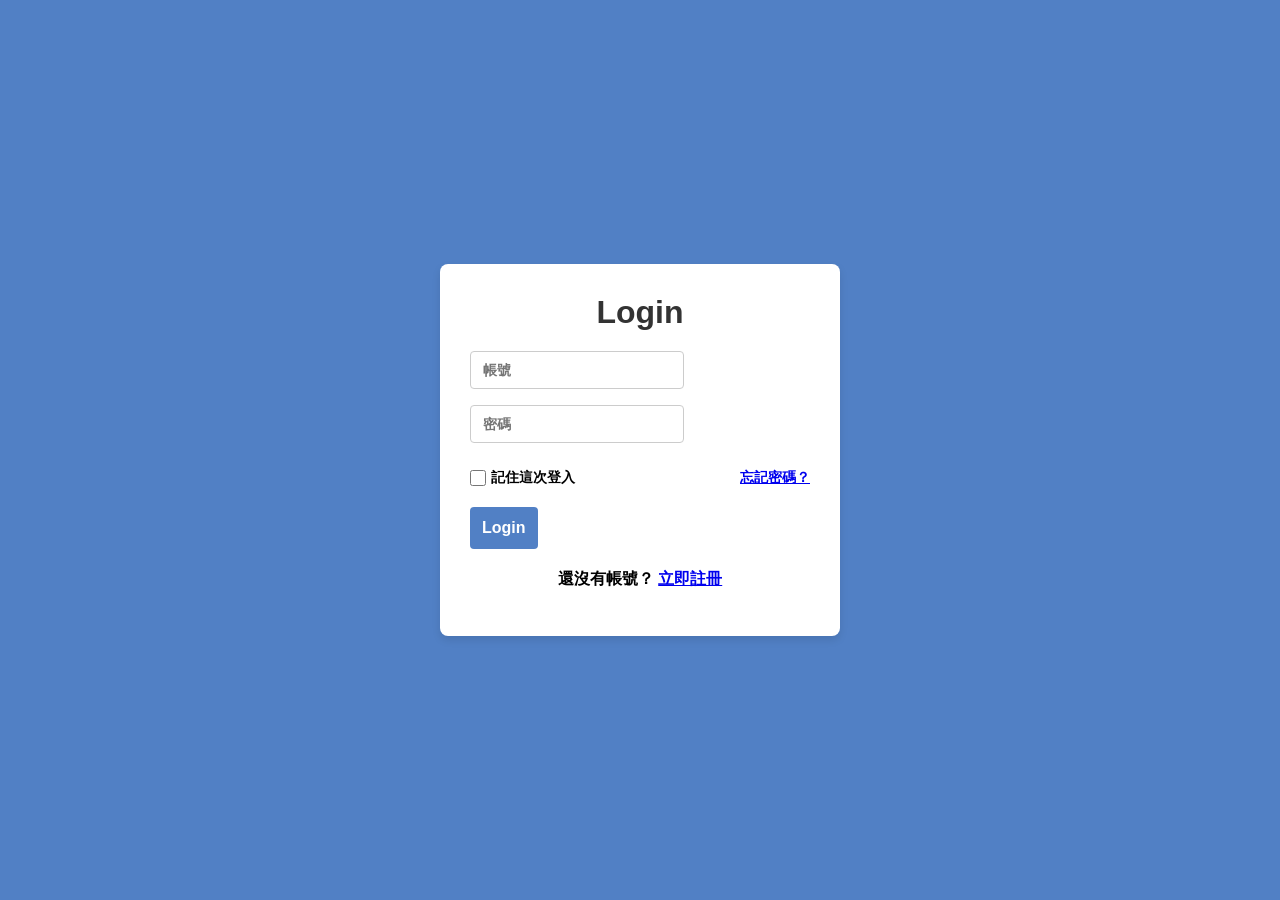
<file: frontend/index.html>
<!DOCTYPE html>
<html>
    <head>
        <meta charset="UTF-8">
        <meta name="viewport" content="width=device-width, initial-scale=1.0"> <!-- 響應式設計 -->
        <title>login</title>
        <link rel="stylesheet" href="styles.css">
    </head>
    <body>
        <div class="login-card">
            <h1>Login</h1>
            <form id="login-form">
                <input type="text" id="username" name="username"  placeholder="帳號" required>
                <input type="password" id="password" name="password" placeholder="密碼" required>
                <div class="remember-forgot">
                    <label class="remember-me"><input type="checkbox" id="remember-me" name="rememberMe">記住這次登入</label>
                    <a href="forgot-password.html">忘記密碼？</a>
                </div>
                <button type="submit">Login</button>
            </form>
            <div class="form-footer">
                <span class="signup-text">還沒有帳號？ <a href="register.html">立即註冊</a></span>
            </div>
            <p id="errorMessage" class="error-message"></p>
        </div>

        <script src="auth.js"></script>
    </body>
</html>
</file>
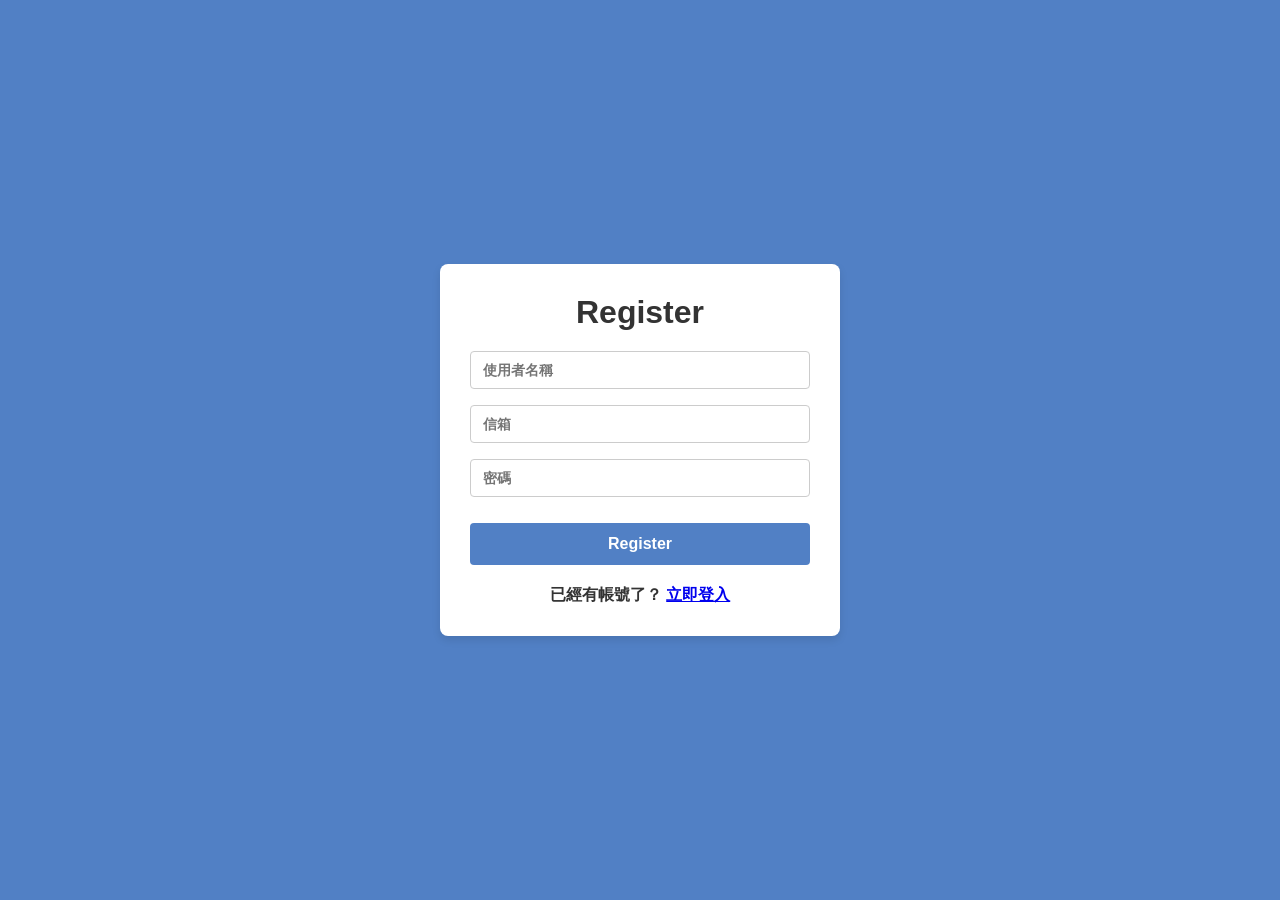
<file: frontend/register.html>
<!DOCTYPE html>
<html>
    <head>
        <meta charset="UTF-8">
        <meta name="viewport" content="width=device-width, initial-scale=1.0"> <!-- 響應式設計 -->
        <title>register</title>
        <link rel="stylesheet" href="styles.css">
    </head>
    <body>
        <div class="register-card">
            <h1>Register</h1>
            <form id="register-form">
                <input type="text" id="username" placeholder="使用者名稱" required>
                <input type="email" id="email" placeholder="信箱" required>
                <input type="password" id="password" placeholder="密碼" required>
                <button type="submit">Register</button>
            </form>
        <div class="form-footer">
            <span class="login-text">已經有帳號了？ <a href="index.html">立即登入</a></span>
        </div>
        <script src="auth.js"></script>
        
    </body>
</html>
</file>
<file: frontend/styles.css>
* {
  box-sizing: border-box;
}

body {
    display: flex;
    justify-content: center;
    align-items: center;
    min-height: 100vh; /* 最小高度 */
    margin: 0;
    background-color: #5180c5;
}

.login-card {
  width: 90%;
  max-width: 400px;
  padding: 30px;
  box-shadow: 0 4px 8px rgba(0, 0, 0, 0.1); 
  border-radius: 8px;
  background-color: #fff;
  font-family: Arial, sans-serif;
  font-weight: bold;
}

.login-card h1 {
  margin-top: 0; 
  margin-bottom: 20px;
  text-align: center;
  color: #333;
}

#loginForm {
  display: flex;
  flex-direction: column; 
}

input {
  padding: 10px 12px;
  margin-bottom: 16px;
  border: 1px solid #ccc;
  border-radius: 4px;
  font-size: 14px;
  font-weight: bold;
}

input:focus {
  border-color: #5180c5;
  outline: none; 
}

button {
  padding: 12px;
  margin-top: 10px;
  background-color: #5180c5;
  color: #fff;
  border: none;
  border-radius: 4px;
  font-size: 16px;
  font-weight: bold;
  cursor: pointer;
  transition: background-color 0.3s ease;
}

button:hover {
  background-color: #4a75b8;
}

.remember-forgot {
  display: flex;
  justify-content: space-between; /* 將兩個元素分開對齊 */
  align-items: center;
  margin-top: 10px;
  margin-bottom: 10px;
  font-size: 14px;
  font-weight: bold;
  font-family: Arial, sans-serif;
}

.remember-me {
  display: flex;
  align-items: center;
  gap: 5px; /* 調整間距 */
  cursor: pointer;
}

.remember-me input {
  margin: 0; /* 移除預設的 margin */
  width: 16px; /* 調整 checkbox 的大小 */
  height: 16px; /* 調整 checkbox 的大小 */
}

.form-footer {
  text-align: center;
  margin-top: 20px;
}

.register-card {
  background-color: #fff;
  border-radius: 8px;
  width: 90%;
  max-width: 400px;
  padding: 30px;
  box-shadow: 0 4px 8px rgba(0, 0, 0, 0.1);
  font-family: Arial, sans-serif;
  font-weight: bold;
}

.register-card h1 {
  margin-top: 0;
  margin-bottom: 20px;
  text-align: center;
  color: #333;
}

.register-card form {
  display: flex;
  flex-direction: column;
}

.login-text {
  text-align: center;
  margin-top: 20px;
  font-size: 16px;
  color: #333;
}
</file>
